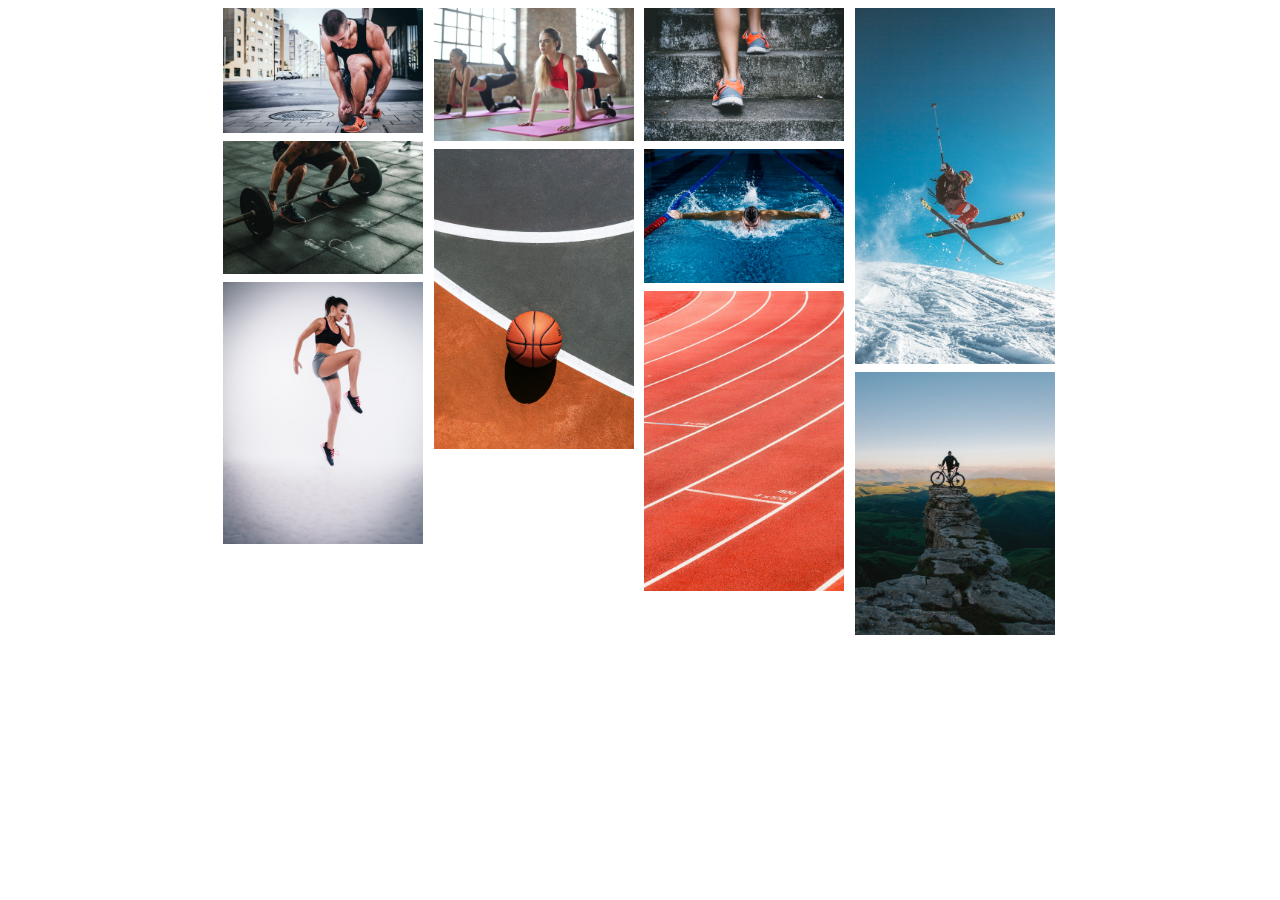
<file: ex01/src/index.html>
<!DOCTYPE html>
<html>
  <head>
    <link rel="stylesheet" href="../styles/index.css" />
    <title>Gallery page</title>
  </head>
  <body>
    <div class="row">
      <div class="column" style="flex: 1 1 25%">
        <div onclick="openModal('image01')" class="img__wrap">
          <img class="img__img" src="../images/img1.jpg" style="width: 100%" />
          <div class="img__description"><h1>Marathon</h1></div>
        </div>
        <div class="img__wrap">
          <div onclick="openModal('image05')" class="img__wrap">
            <img
              class="img__img"
              src="../images/img5.jpg"
              style="width: 100%"
            />
            <div class="img__description"><h1>Weight Lifting</h1></div>
          </div>
        </div>

        <div class="img__wrap">
          <div onclick="openModal('image08')" class="img__wrap">
            <img
              class="img__img"
              src="../images/img8.jpg"
              style="width: 100%"
            />
            <div class="img__description"><h1>Jogging</h1></div>
          </div>
        </div>
      </div>
      <div class="column" style="flex: 1 1 25%">
        <div onclick="openModal('image02')" class="img__wrap">
          <img class="img__img" src="../images/img2.jpg" style="width: 100%" />
          <div class="img__description"><h1>Gymnastics</h1></div>
        </div>
        <div class="img__wrap">
          <div onclick="openModal('image06')" class="img__wrap">
            <img
              class="img__img"
              src="../images/img6.jpg"
              style="width: 100%"
            />
            <div class="img__description"><h1>Basketball</h1></div>
          </div>
        </div>
      </div>
      <div class="column" style="flex: 1 1 25%">
        <div class="img__wrap">
          <div onclick="openModal('image03')" class="img__wrap">
            <img
              class="img__img"
              src="../images/img3.jpg"
              style="width: 100%"
            />
            <div class="img__description"><h1>Climbing</h1></div>
          </div>
        </div>
        <div class="img__wrap">
          <div onclick="openModal('image07')" class="img__wrap">
            <img
              class="img__img"
              src="../images/img7.jpg"
              style="width: 100%"
            />
            <div class="img__description"><h1>Swimming</h1></div>
          </div>
        </div>
        <div class="img__wrap">
          <div onclick="openModal('image09')" class="img__wrap">
            <img
              class="img__img"
              src="../images/img9.jpg"
              style="width: 100%"
            />
            <div class="img__description"><h1>Running</h1></div>
          </div>
        </div>
      </div>
      <div class="column" style="flex: 1 1 25%">
        <div class="img__wrap">
          <div onclick="openModal('image04')" class="img__wrap">
            <img
              class="img__img"
              src="../images/img4.jpg"
              style="width: 100%"
            />
            <div class="img__description"><h1>Skiing</h1></div>
          </div>
        </div>
        <div class="img__wrap">
          <div onclick="openModal('image10')" class="img__wrap">
            <img
              class="img__img"
              src="../images/img10.jpg"
              style="width: 100%"
            />
            <div class="img__description"><h1>Cycling</h1></div>
          </div>
        </div>
      </div>
    </div>

    <div id="modal" class="modal">
      <div class="modal-content">
        <span onclick="closeModal()">&times;</span>
        <object id="content" style="width: 100%; height: 100%" data=""></object>
      </div>
    </div>

    <script src="../scripts/index.js"></script>
  </body>
</html>
</file>
<file: ex01/styles/index.css>
* {
  box-sizing: border-box;
}

body {
  margin: 0;
}

.row {
  display: -ms-flexbox; /* IE 10 */
  display: flex;
  -ms-flex-wrap: wrap; /* IE 10 */
  flex-wrap: wrap;
  padding: 0 4px;
  width: 850px;
  text-align: center;
  margin: auto;
}

/* Create two equal columns that sits next to each other */
.column {
  flex-grow: 1;
  flex-shrink: 1;
  flex-basis: 25%;
  padding: 0 4px;
  flex: 25%;
}

.img__wrap {
  position: relative;
  width: 200px !important;
}

.img__description {
  position: absolute;
  top: 0;
  bottom: 0;
  left: 0;
  right: 0;
  background: black;
  color: #fff;
  visibility: hidden;
  opacity: 0;
  margin-top: 8px;
  /* transition effect. not necessary */
  transition: opacity 0.2s, visibility 0.2s;
}

.img__wrap:hover .img__description {
  visibility: visible;
  opacity: 0.5;
}

.column .img__wrap img {
  margin-top: 8px;
  vertical-align: middle;
}

.overlay {
  display: none;
}

.image:hover .overlay {
  position: absolute;
  top: 0;
  bottom: 0;
  left: 0;
  right: 0;
  background: rgba(29, 106, 154, 0.72);
  color: #fff;
  opacity: 0;

  /* transition effect. not necessary */
  transition: opacity 0.2s, visibility 0.2s;
}

.modal {
  display: none; /* Hidden by default */
  position: fixed; /* Stay in place */
  z-index: 1; /* Sit on top */
  padding-top: 100px; /* Location of the box */
  left: 0;
  top: 0;
  width: 100%; /* Full width */
  height: 100%; /* Full height */
  overflow: auto; /* Enable scroll if needed */
  background-color: rgb(0, 0, 0); /* Fallback color */
  background-color: rgba(0, 0, 0, 0.4); /* Black w/ opacity */
}

/* Modal Content */
.modal-content {
  background-color: #fefefe;
  margin: auto;
  padding: 20px;
  border: 1px solid #888;
  width: 70%;
  height: 70%;
}
</file>
